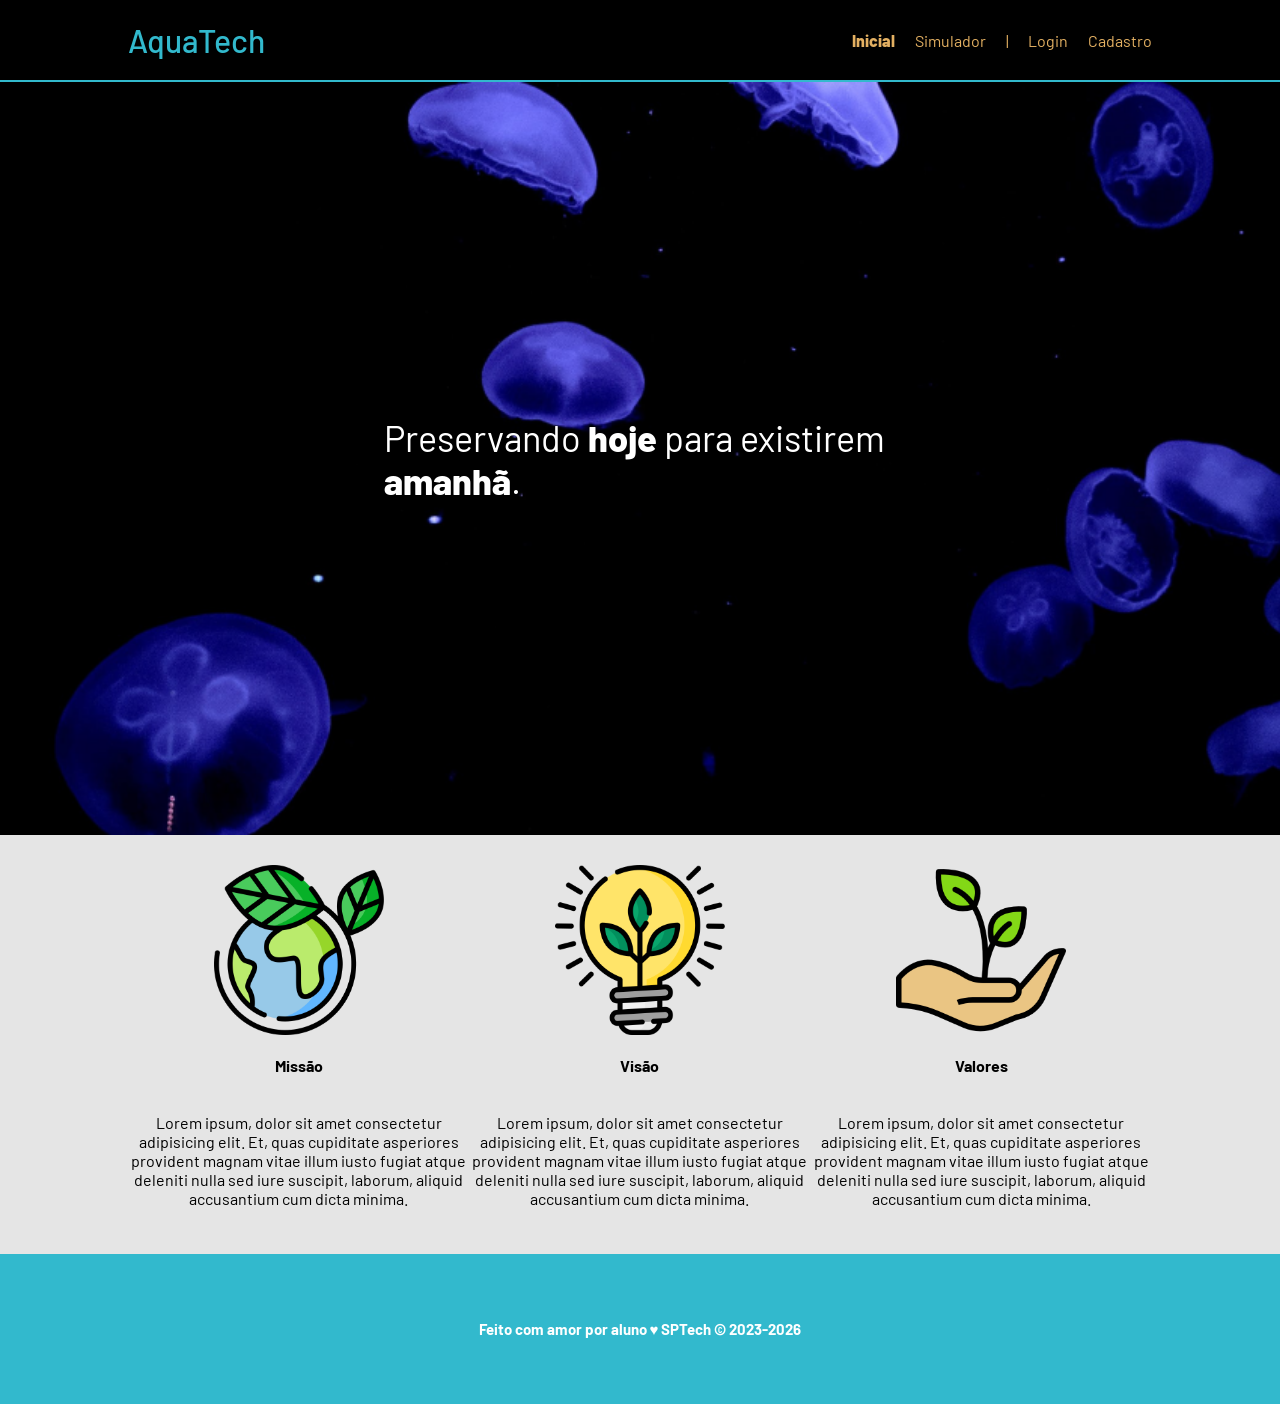
<file: APIs/web-data-viz/public/index.html>
<!DOCTYPE html>
<html lang="en">

<head>
    <meta charset="UTF-8">
    <meta http-equiv="X-UA-Compatible" content="IE=edge">
    <meta name="viewport" content="width=device-width, initial-scale=1.0">

    <title>AquaTech | Página Inicial</title>

    <script src="./js/sessao.js"></script>

    <link rel="stylesheet" href="./css/estilo.css">
    <link rel="icon" href="./assets/icon/favicon2.ico">
    <link rel="preconnect" href="https://fonts.gstatic.com">
</head>

<body>
    <div class="header">
      <div class="container">
        <h1 class="titulo">AquaTech</h1>
        <ul class="navbar">
          <li class="agora">
            <a href="#">Inicial</a>
          </li>
          <li>
            <a href="simulador.html">Simulador</a>
          </li>
          <li>|</li>
          <li>
            <a href="login.html">Login</a>
          </li>
          <li>
            <a href="cadastro.html">Cadastro</a>
          </li>
        </ul>
      </div>
    </div>
  
    <div class="banner">
      <div class="container">
        <p>Preservando <span>hoje</span> para existirem <span>amanhã</span>.</p>
      </div>
    </div>
  
    <div class="social">
      <div class="container">
        <div class="boxes">
          <div class="box">
            <img src="assets/imgs/planet-earth_color.png">
            <h4>Missão</h4>
            <p>Lorem ipsum, dolor sit amet consectetur adipisicing elit. Et, quas cupiditate asperiores provident magnam
              vitae illum iusto fugiat atque deleniti nulla sed iure suscipit, laborum, aliquid accusantium cum dicta
              minima.</p>
          </div>
          <div class="box">
            <img src="assets/imgs/lightbulb_color.png">
            <h4>Visão</h4>
            <p>Lorem ipsum, dolor sit amet consectetur adipisicing elit. Et, quas cupiditate asperiores provident magnam
              vitae illum iusto fugiat atque deleniti nulla sed iure suscipit, laborum, aliquid accusantium cum dicta
              minima.</p>
          </div>
          <div class="box">
            <img src="assets/imgs/growth_color.png">
            <h4>Valores</h4>
            <p>Lorem ipsum, dolor sit amet consectetur adipisicing elit. Et, quas cupiditate asperiores provident magnam
              vitae illum iusto fugiat atque deleniti nulla sed iure suscipit, laborum, aliquid accusantium cum dicta
              minima.</p>
          </div>
        </div>
      </div>
    </div>
  
    <div class="footer">
      <div class="container">
        <h4>Feito com amor por aluno &hearts; SPTech &copy; 2023-2026</h4>
      </div>
    </div>
  </body>

</html>
</file>
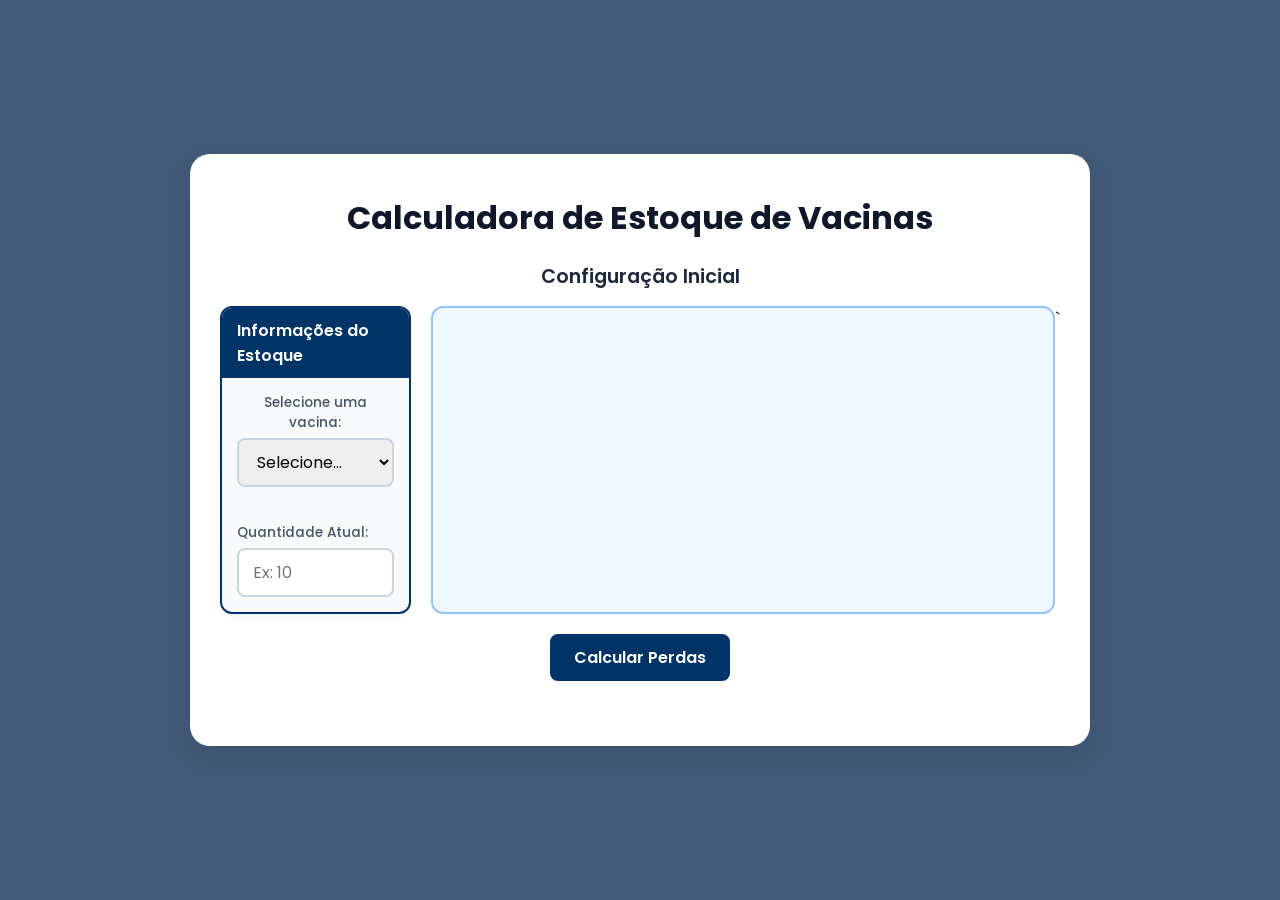
<file: docs/sprint2/coletivo/index.html>
<!DOCTYPE html>
<html lang="pt-BR">

<head>
    <meta charset="UTF-8">
    <meta name="viewport" content="width=device-width, initial-scale=1.0">
    <title>Calculadora de Estoque</title>
    <link rel="stylesheet" href="style.css">
</head>

<body>

    <div class="container">
        <h1>Calculadora de Estoque de Vacinas</h1>
        <h2>Configuração Inicial</h2>

        <div class="caixa_pai">

            <div class="vaccine-card">
                <div class="card-header">Informações do Estoque</div>
                <div class="card-body">
                    <div class="field-group">
                        <label>Selecione uma vacina:</label>
                        <select id="slc_vacina" onchange="verificar_outro()">
                            <option value="selecione" selected>Selecione...</option>
                            <option value="influenza">Influenza</option>
                            <option value="pentavalente">Pentavalente</option>
                            <option value="poliomielite">Poliomielite</option>
                            <option value="pneumococica">Pneumocócica 10-Valente</option>
                            <option value="triplice">Tríplice Viral</option>
                            <option value="bcg">BCG</option>
                            <option value="outro">Outro</option>
                        </select>
                    </div>

                    <div id="div_outro_1" class="field-group">
                    </div>

                    <div id="div_outro_2" class="field-group">
                    </div>

                    <div class="field-group">
                        <label>Quantidade Atual:</label>
                        <input type="number" id="ipt_qnt" placeholder="Ex: 10">
                    </div>
                </div>
            </div>

            <div class="result-box">
                <div id="div_resultado" class="result-totals">
                </div>
            </div>`

        </div>

        <button onclick="valor_vacinas()" class="btn-primary btn-calc">Calcular Perdas</button>
    </div>

    <script>
        function verificar_outro() {
            if (slc_vacina.value === 'outro') {
                div_outro_1.innerHTML = `<label>Informe o nome:</label>
                <input type="text" id="ipt_nome_outro" placeholder='Ex: Hepatite B'>`

                div_outro_2.innerHTML = `<label>Informe o valor unitário (R$):</label>
                <input type="number" id="ipt_valor_outro" placeholder='Ex: 2.50'>`
            } else {
                div_outro_1.innerHTML = ''
                div_outro_2.innerHTML = ''
            }
        }

        function valor_vacinas() {

            // definindo o valor de cada tipo de vacina:
            let valor_medio = 0
            let nome = slc_vacina.value

            if (nome == "influenza") {

                valor_medio = 45

            } else if (nome == "pentavalente") {

                valor_medio = 170

            } else if (nome == "poliomielite") {

                valor_medio = 225

            } else if (nome == "pneumococica") {

                valor_medio = 475

            } else if (nome == "triplice") {

                valor_medio = 130

            } else if (nome == "bcg") {

                valor_medio = 65

            } else if (nome == "outro") {

                valor_medio = Number(ipt_valor_outro.value)

            }

            // Realizando os calculos de acordo com as informações passadas:

            let quantidade = Number(ipt_qnt.value)
            let percentual_perda = 41.4

            if (nome == 'outro') {
                nome = ipt_nome_outro.value
            }

            if (nome == 'selecione') {
                div_resultado.innerHTML = '<b style="color: red">Selecione uma opção valida.</b>'
            } else if (quantidade <= 0) {
                div_resultado.innerHTML = '<b style="color: red">Insira um valor maior que 0 na quantidade.</b>'
            } else if (nome == '') {
                div_resultado.innerHTML = '<b style="color: red">Insira o nome da vacina desejada.</b>'
            } else if (valor_medio <= 0) {
                div_resultado.innerHTML = '<b style="color: red">Insira um valor de vacina maior do que 0.</b>'
            } else if (String(quantidade).includes('.')) {
                div_resultado.innerHTML = '<b style="color: red">Insira uma quantidade inteira.</b>'
            } else {
                let qnt_vacinas_perdidas = quantidade * (percentual_perda / 100)
                let qnt_reais_perdidos = qnt_vacinas_perdidas * valor_medio

                let reais_antes_perda = quantidade * valor_medio

                div_resultado.innerHTML = `
                        Para o estoque de ${quantidade} doses da Vacina ${nome}. <br>
                        Foi usado o valor de ${reais_antes_perda.toFixed(2)} reais na compra das vacinas. <br>
                        <br>
                        Caso ocorra uma quebra de cadeia fria neste momento: <br>
                        O total de vacinas que poderá ser perdido é de até <b>${qnt_vacinas_perdidas.toFixed(0)} doses </b> (41%). <br>
                        Que representará ${qnt_reais_perdidos.toFixed(2)} reais da compra. <br>
                        <br>
                        Sobrando apenas <b>${(quantidade - qnt_vacinas_perdidas).toFixed(0)} vacinas</b> no estoque.`;
            }
        }
    </script>

</body>

</html>
</file>
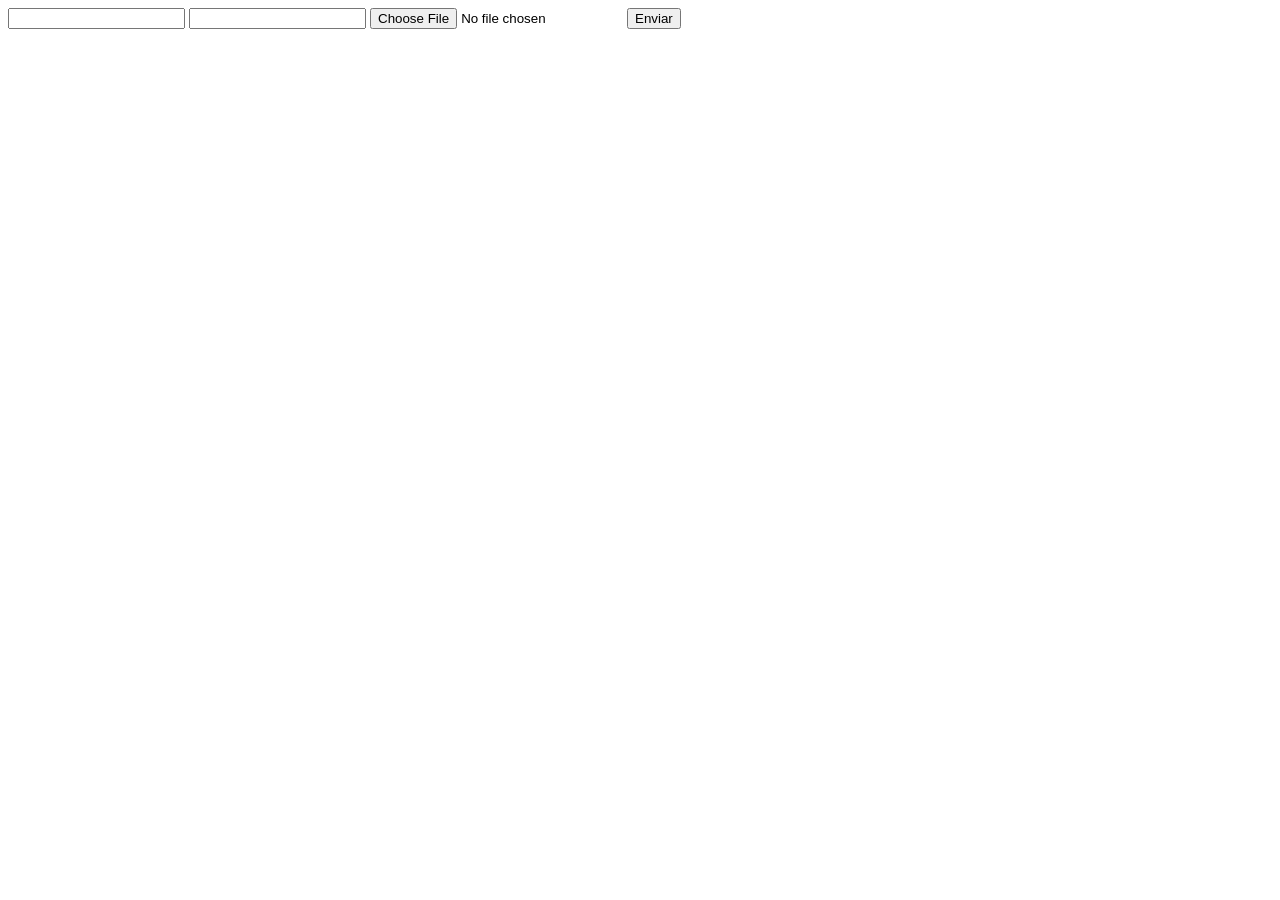
<file: APIs/web-data-viz/DOCUMENTOS_DE_APOIO/exemplo_de_upload_de_arquivo/public/index.html>
<!DOCTYPE html>
<html lang="en">

<head>
  <meta charset="UTF-8">
  <meta http-equiv="X-UA-Compatible" content="IE=edge">
  <meta name="viewport" content="width=device-width, initial-scale=1.0">
  <title>Upload</title>
</head>

<body>

  <div>
    <input name="nome" id="nome" type="text" />
    <input name="email" id="email" type="url" />
    <input name="foto" id="foto" type="file" />
    <button onclick="enviar()">Enviar</button>
  </div>

  <div id="container"></div>
</body>

</html>

<script>
  function enviar() {
    const formData = new FormData();
    formData.append('foto', foto.files[0])
    formData.append('nome', nome.value)
    formData.append('email', email.value)

    fetch("/usuarios/cadastro", {
      method: "POST",
      body: formData
    })
      .then(res => {
        window.location = "./perfil.html"
      })
      .catch(err => {
        console.log(err);
      })
  }
</script>
</file>
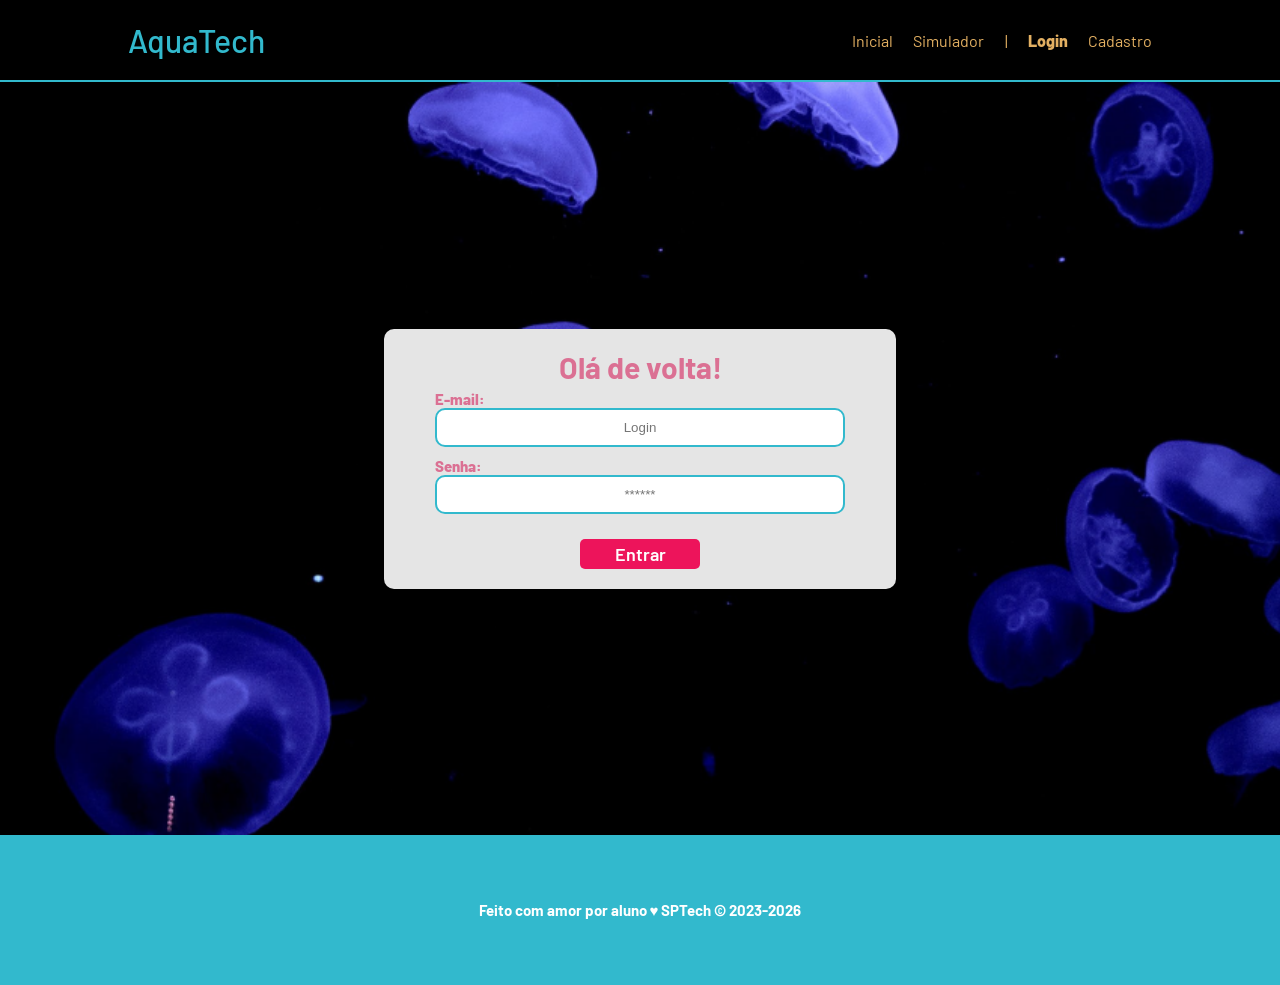
<file: APIs/web-data-viz/public/login.html>
<!DOCTYPE html>
<html lang="pt-br">

<head>
    <meta charset="UTF-8">
    <meta http-equiv="X-UA-Compatible" content="IE=edge">
    <meta name="viewport" content="width=device-width, initial-scale=1.0">

    <title>AquaTech | Login</title>

    <script src="./js/sessao.js"></script>

    <link rel="stylesheet" href="./css/estilo.css">
    <link rel="icon" href="./assets/icon/favicon2.ico">
    <link rel="preconnect" href="https://fonts.gstatic.com">
</head>

<body>

    <!--Header-->

    <div class="header">
        <div class="container">
            <h1 class="titulo">AquaTech</h1>
            <ul class="navbar">
                <li>
                    <a href="index.html">Inicial</a>
                </li>
                <li>
                    <a href="simulador.html">Simulador</a>
                </li>
                <li>|</li>
                <li class="agora">
                    <a href="#">Login</a>
                </li>
                <li>
                    <a href="cadastro.html">Cadastro</a>
                </li>
            </ul>
        </div>
    </div>


    <div class="login">
        <div class="alerta_erro">
            <div class="card_erro" id="cardErro">
                <span id="mensagem_erro"></span>
            </div>
        </div>
        <div class="container">
            <div class="card card-login">
                <h2>Olá de volta!</h2>
                <div class="formulario">
                    <div class="campo">
                        <span>E-mail:</span>
                        <input id="email_input" type="text" placeholder="Login">
                    </div>
                    <div class="campo">
                        <span>Senha:</span>
                        <input id="senha_input" type="password" placeholder="******">
                    </div>
                    <button class="botao" onclick="entrar()">Entrar</button>
                </div>

                <div id="div_aguardar" class="loading-div">
                    <img src="./assets/circle-loading.gif" id="loading-gif">
                </div>

                <div id="div_erros_login"></div>
            </div>
        </div>
    </div>

    <!--footer inicio-->
    <div class="footer">
        <div class="container">
            <h4>Feito com amor por aluno &hearts; SPTech &copy; 2023-2026</h4>
        </div>
    </div>
    <!--footer fim-->

</body>

</html>

<script>


    function entrar() {
        aguardar();

        var emailVar = email_input.value;
        var senhaVar = senha_input.value;

        if (emailVar == "" || senhaVar == "") {
            cardErro.style.display = "block"
            mensagem_erro.innerHTML = "(Mensagem de erro para todos os campos em branco)";
            finalizarAguardar();
            return false;
        }
        else {
            setInterval(sumirMensagem, 5000)
        }

        console.log("FORM LOGIN: ", emailVar);
        console.log("FORM SENHA: ", senhaVar);

        fetch("/usuarios/autenticar", {
            method: "POST",
            headers: {
                "Content-Type": "application/json"
            },
            body: JSON.stringify({
                emailServer: emailVar,
                senhaServer: senhaVar
            })
        }).then(function (resposta) {
            console.log("ESTOU NO THEN DO entrar()!")

            if (resposta.ok) {
                console.log(resposta);

                resposta.json().then(json => {
                    console.log(json);
                    console.log(JSON.stringify(json));
                    sessionStorage.EMAIL_USUARIO = json.email;
                    sessionStorage.NOME_USUARIO = json.nome;
                    sessionStorage.CPF_USUARIO = json.cpf;
                    sessionStorage.ID_USUARIO = json.id;
                    sessionStorage.AQUARIOS = JSON.stringify(json.aquarios)

                    setTimeout(function () {
                        window.location = "./dashboard/cards.html";
                    }, 1000); // apenas para exibir o loading

                });

            } else {

                console.log("Houve um erro ao tentar realizar o login!");

                resposta.text().then(texto => {
                    console.error(texto);
                    finalizarAguardar(texto);
                });
            }

        }).catch(function (erro) {
            console.log(erro);
        })

        return false;
    }

    function sumirMensagem() {
        cardErro.style.display = "none"
    }

</script>
</file>
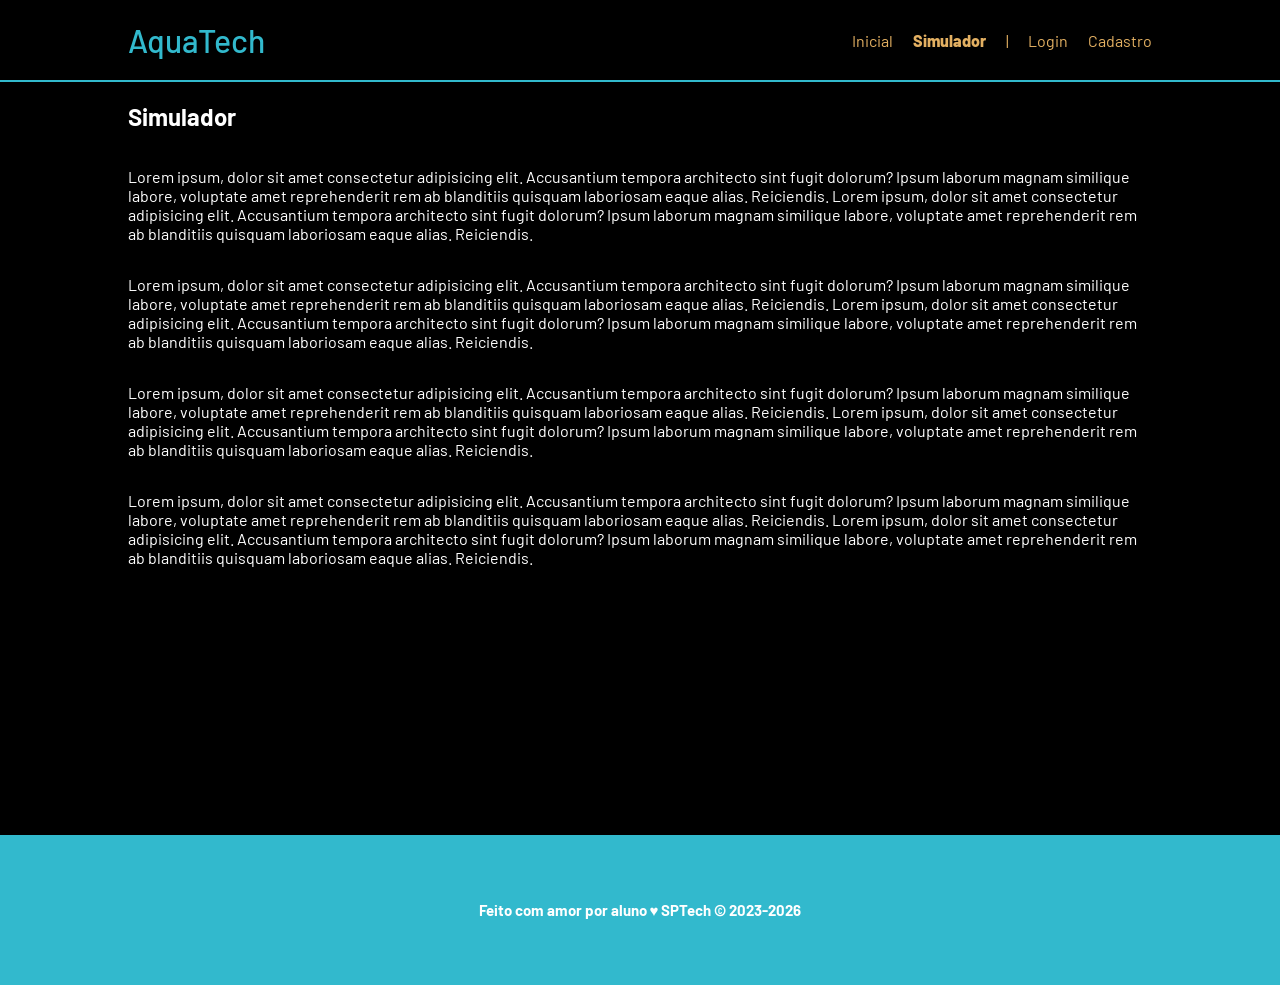
<file: APIs/web-data-viz/public/simulador.html>
<!DOCTYPE html>
<html lang="pt-br">

<head>
    <meta charset="UTF-8">
    <meta http-equiv="X-UA-Compatible" content="IE=edge">
    <meta name="viewport" content="width=device-width, initial-scale=1.0">

    <title>AquaTech | Simulador</title>

    <script src="./js/sessao.js"></script>

    <link rel="stylesheet" href="./css/estilo.css">
    <link rel="icon" href="./assets/icon/favicon2.ico">
    <link rel="preconnect" href="https://fonts.gstatic.com">
</head>

<body>

    <!--header inicio-->
    <div class="header">
        <div class="container">
            <h1 class="titulo">AquaTech</h1>
            <ul class="navbar">
                <li>
                    <a href="./index.html">Inicial</a>
                </li>
                <li class="agora">Simulador</li>
                <li>|</li>
                <li>
                    <a href="./login.html">Login</a>
                </li>
                <li>
                    <a href="./login.html">Cadastro</a>
                </li>
            </ul>
        </div>
    </div>


    <!-- simulador inicio -->
    <div class="simulador">
        <div class="container">
            <h2>Simulador</h2>
            <p>Lorem ipsum, dolor sit amet consectetur adipisicing elit. Accusantium tempora architecto sint fugit
                dolorum? Ipsum laborum magnam similique labore, voluptate amet reprehenderit rem ab blanditiis quisquam
                laboriosam eaque alias. Reiciendis. Lorem ipsum, dolor sit amet consectetur adipisicing elit.
                Accusantium tempora architecto sint fugit dolorum? Ipsum laborum magnam similique labore, voluptate amet
                reprehenderit rem ab blanditiis quisquam laboriosam eaque alias. Reiciendis.</p>
            <p>Lorem ipsum, dolor sit amet consectetur adipisicing elit. Accusantium tempora architecto sint fugit
                dolorum? Ipsum laborum magnam similique labore, voluptate amet reprehenderit rem ab blanditiis quisquam
                laboriosam eaque alias. Reiciendis. Lorem ipsum, dolor sit amet consectetur adipisicing elit.
                Accusantium tempora architecto sint fugit dolorum? Ipsum laborum magnam similique labore, voluptate amet
                reprehenderit rem ab blanditiis quisquam laboriosam eaque alias. Reiciendis.</p>
            <p>Lorem ipsum, dolor sit amet consectetur adipisicing elit. Accusantium tempora architecto sint fugit
                dolorum? Ipsum laborum magnam similique labore, voluptate amet reprehenderit rem ab blanditiis quisquam
                laboriosam eaque alias. Reiciendis. Lorem ipsum, dolor sit amet consectetur adipisicing elit.
                Accusantium tempora architecto sint fugit dolorum? Ipsum laborum magnam similique labore, voluptate amet
                reprehenderit rem ab blanditiis quisquam laboriosam eaque alias. Reiciendis.</p>
            <p>Lorem ipsum, dolor sit amet consectetur adipisicing elit. Accusantium tempora architecto sint fugit
                dolorum? Ipsum laborum magnam similique labore, voluptate amet reprehenderit rem ab blanditiis quisquam
                laboriosam eaque alias. Reiciendis. Lorem ipsum, dolor sit amet consectetur adipisicing elit.
                Accusantium tempora architecto sint fugit dolorum? Ipsum laborum magnam similique labore, voluptate amet
                reprehenderit rem ab blanditiis quisquam laboriosam eaque alias. Reiciendis.</p>

        </div>
    </div>
    <!-- simulador fim -->

    <!--footer inicio-->
    <div class="footer">
        <div class="container">
            <h4>Feito com amor por aluno &hearts; SPTech &copy; 2023-2026</h4>
        </div>
    </div>
    <!--footer fim-->


</body>

</html>
</file>
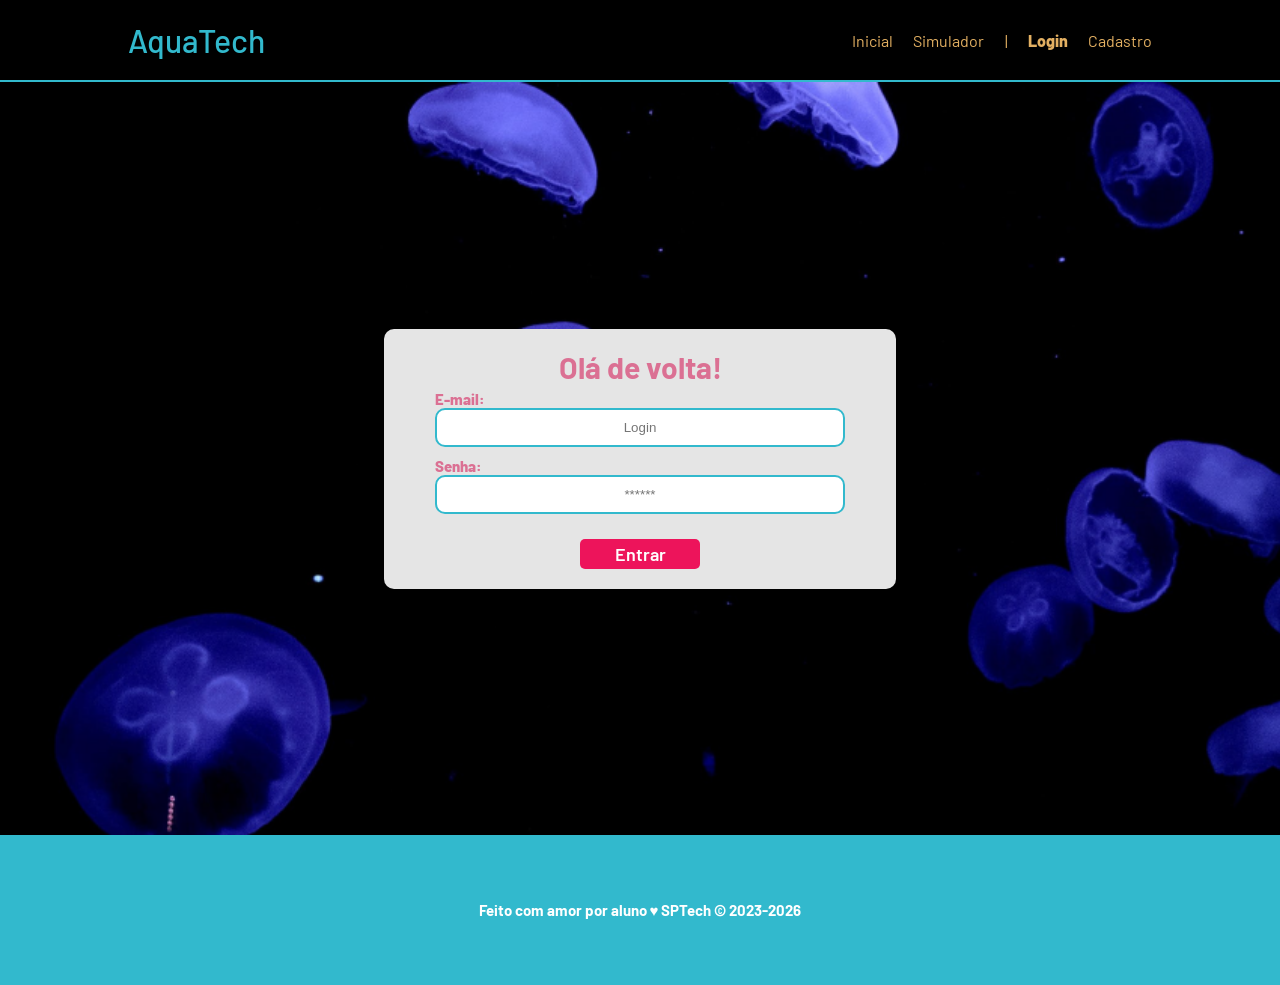
<file: APIs/web-data-viz/public/dashboard/cards.html>
<!DOCTYPE html>
<html lang="pt-br">

<head>
    <link rel="shortcut icon" href="../assets/icon/favicon2.ico" type="image/x-icon">
    <meta charset="UTF-8">
    <meta http-equiv="X-UA-Compatible" content="IE=edge">
    <meta name="viewport" content="width=device-width, initial-scale=1.0">
    <title>AquaTech | Tempo Real</title>


    <link rel="stylesheet" href="./../css/dashboards.css">
    <link rel="stylesheet" href="./../css/estilo.css" />

    <script src="../js/sessao.js"></script>
    <script src="../js/alerta.js"></script>
    <link rel="preconnect" href="https://fonts.gstatic.com">
    <link
        href="https://fonts.googleapis.com/css2?family=Exo+2:ital,wght@0,100;0,200;0,300;0,400;0,500;0,600;0,700;0,800;0,900;1,100;1,200;1,300;1,400;1,500;1,600;1,700;1,800;1,900&display=swap"
        rel="stylesheet">
</head>

<body onload="validarSessao(), exibirAquarios(),  atualizacaoPeriodica()">

    <div class="janela">

        <div class="header-left dash-header">

            <h1>AquaTech</h1>

            <div class="hello">
                <h3>Olá, <span id="b_usuario">usuário</span>!</h3>
                <h3><span id="b_cpf">cpf</span>!</h3>
            </div>

            <div class="btn-nav">
                <h3>Aquários e Terrários</h3>
            </div>

            <div class="btn-nav-white">
                <a href="./dashboard.html">
                    <h3>Gráficos</h3>
                </a>
            </div>

            <div class="btn-nav-white">
                <a href="./mural.html">
                    <h3>Mural de Avisos</h3>
                </a>
            </div>

            <div class="btn-logout" onclick="limparSessao()">
                <h3>Sair</h3>
            </div>

        </div>

        <div class="dash">
            <div id="alerta">
            </div>
            <div class="area-parametros-alerta">
                <p class="titulo-legenda">
                    Legenda - Parâmetros para Alertas
                </p>
                <div class="parametros-alerta">
                    <div class="item-regua perigo-frio">
                        <p>Perigo</p>
                        <p>&lt;=5°C</p>
                    </div>
                    <div class="item-regua alerta-frio">
                        <p>Alerta</p>
                        <p>&lt;=10°C</p>
                    </div>
                    <div class="item-regua ideal">
                        <p>Ideal</p>
                        <p>20°C</p>
                    </div>
                    <div class="item-regua alerta-quente">
                        <p>Alerta</p>
                        <p>&gt;=22°C</p>
                    </div>
                    <div class="item-regua perigo-quente">
                        <p>Perigo</p>
                        <p>&gt;=23°C</p>
                    </div>
                </div>
            </div>

            <div class="cards" id="cardAquarios">

            </div>

        </div>

    </div>

</body>

<script>

    function exibirAquarios() {
        JSON.parse(sessionStorage.AQUARIOS).forEach(item => {
            document.getElementById("cardAquarios").innerHTML += `
                    <div class="card-aquario">
                        <div class="title-aquario">
                            <h1>${item.descricao}</h1>
                        </div>
                        <div class="desc-aquario">
                        <div class="temperatura">
                            <p id="temp_aquario_${item.id}">-°C</p>
                        </div>
                        <div class="cor-alerta" id="card_${item.id}"></div>
                    </div>
                    </div>
                    `
        });
    }

</script>

</html>
</file>
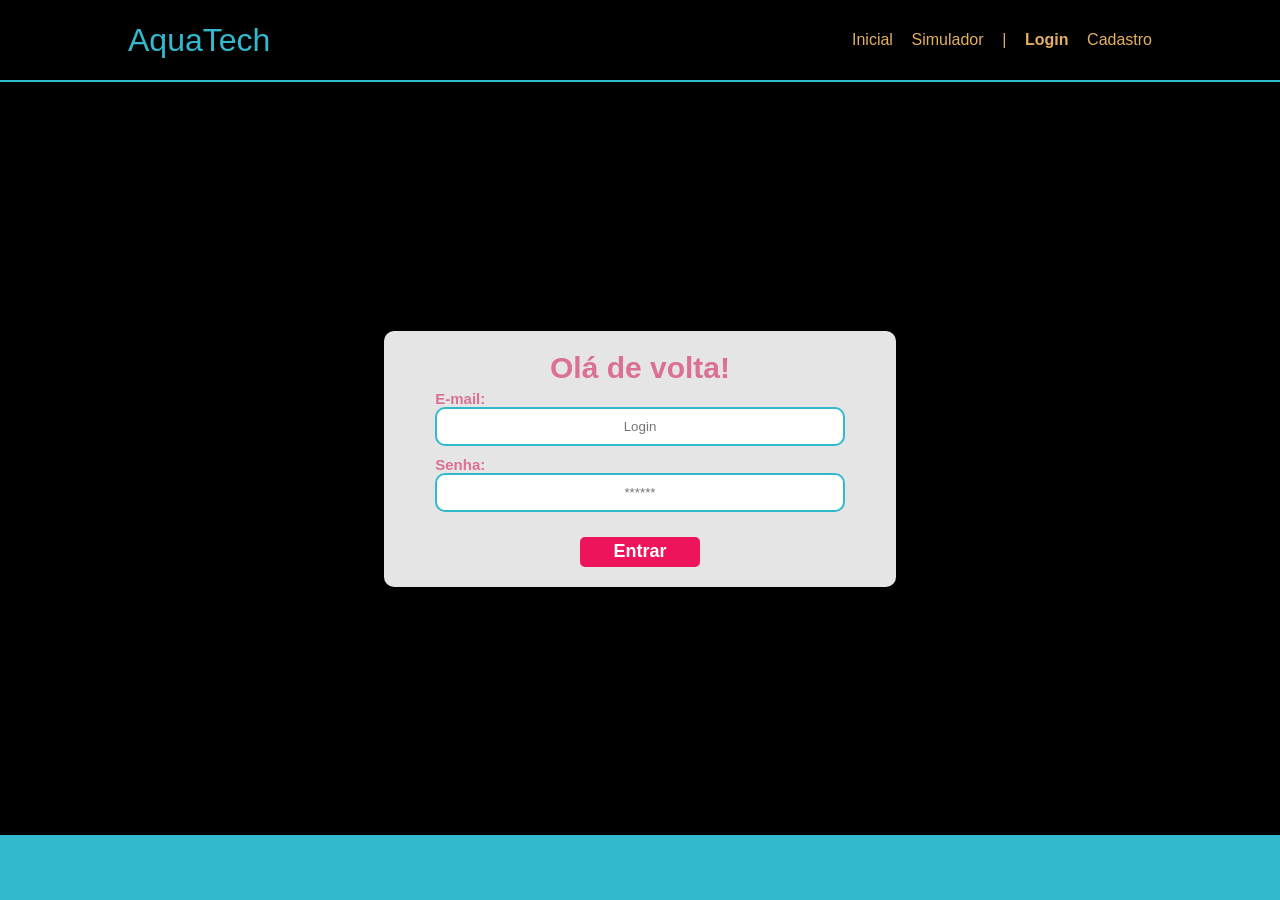
<file: APIs/web-data-viz/public/dashboard/edicao-aviso.html>
<!DOCTYPE html>
<html lang="pt-br">

<head>
    <link rel="shortcut icon" href="../assets/icon/favicon2.ico" type="image/x-icon">
    <meta charset="UTF-8">
    <meta http-equiv="X-UA-Compatible" content="IE=edge">
    <meta name="viewport" content="width=device-width, initial-scale=1.0">
    <title>AquaTech | Página Inicial</title>

    
    <link rel="stylesheet" href="./../css/dashboards.css">
    <link rel="stylesheet" href="./../css/estilo.css" />
    <script src="../js/sessao.js"></script>

    <link rel="preconnect" href="https://fonts.gstatic.com">
    <link
        href="https://fonts.googleapis.com/css2?family=Exo+2:ital,wght@0,100;0,200;0,300;0,400;0,500;0,600;0,700;0,800;0,900;1,100;1,200;1,300;1,400;1,500;1,600;1,700;1,800;1,900&display=swap"
        rel="stylesheet">
</head>

<body onload="validarSessao(), listarInfosDeUm()" style="background-color: #161618;">
    <!-- <body onload="validarSessao()"> -->

    <div class="janela">


        <div class="header-left">

            <h1>AquaTech</h1>

            <div class="hello">
                <h3>Olá, <span id="b_usuario">usuário</span>!</h3>
            </div>

            <div class="btn-nav-white">
                <a href="cards.html">
                    <h3>Aquários e Terrários</h3>
                </a>
            </div>

            <div class="btn-nav-white">
                <a href="./dashboard.html">
                    <h3>Gráficos</h3>
                </a>
            </div>

            <div class="btn-nav-white">
                <a href="./mural.html">
                    <h3>Mural de Avisos</h3>
                </a>
            </div>

            <div class="btn-logout" onclick="limparSessao()">
                <h3>Sair</h3>
            </div>

        </div>

        <div class="dash-right">

            <div class="avisos">
                <div class="container">
                    <h1>Editar um aviso</h1>
                    <div class="div-form">
                        <label>
                            ID:
                            <br>
                            <input id="input_id" maxlength="100" type="text" style="color: rgb(196, 196, 196)" disabled>
                        </label>
                        <label>
                            Autor:
                            <br>
                            <input id="input_nome" maxlength="100" type="text" style="color: rgb(196, 196, 196)"
                                disabled>
                        </label>
                        <label>
                            Título:
                            <br>
                            <input id="input_titulo" maxlength="100" type="text" style="color: rgb(196, 196, 196)"
                                disabled>
                        </label>
                        <br>
                        <label>
                            Descrição (máximo de 250 caracteres):
                            <br>
                            <textarea id="textarea_descricao" maxlength="250" rows="5"></textarea>
                        </label>
                        <br>
                        <button onclick="editar()">Editar</button>
                    </div>

                </div>
            </div>
        </div>
    </div>
</body>

</html>

<script>
    function listarInfosDeUm() {
        console.log("Criar função de trazer informações de post escolhido");
    }

    function editar() {
        fetch(`/avisos/editar/${sessionStorage.getItem("ID_POSTAGEM_EDITANDO")}`, {
            method: "PUT",
            headers: {
                "Content-Type": "application/json"
            },
            body: JSON.stringify({
                descricao: textarea_descricao.value
            })
        }).then(function (resposta) {

            if (resposta.ok) {
                window.alert("Post atualizado com sucesso pelo usuario de email: " + sessionStorage.getItem("EMAIL_USUARIO") + "!");
                window.location = "/dashboard/mural.html"
            } else if (resposta.status == 404) {
                window.alert("Deu 404!");
            } else {
                throw ("Houve um erro ao tentar realizar a postagem! Código da resposta: " + resposta.status);
            }
        }).catch(function (resposta) {
            console.log(`#ERRO: ${resposta}`);
        });
    }

</script>
</file>
<file: APIs/web-data-viz/public/css/estilo.css>
@import url('https://fonts.googleapis.com/css2?family=Barlow:ital,wght@0,100;0,200;0,300;0,400;0,500;0,600;0,700;0,800;0,900;1,100;1,200;1,300;1,400;1,500;1,600;1,700;1,800;1,900&display=swap');

body {
  margin: 0;
  padding: 0;
  font-family: 'Barlow', 'Segoe UI', 'Segoe UI', Tahoma, Geneva, Verdana, sans-serif;
  background-color: black;
}

:root {
  --tamanho-header: 80px;
  --tamanho-banner: calc(100vh - var(--tamanho-header) - var(--tamanho-footer) - 2px);
  --tamanho-simulador: calc(100vh - var(--tamanho-header) - var(--tamanho-footer) - 2px);
  --tamanho-login: calc(100vh - var(--tamanho-header) - var(--tamanho-footer) - 2px);
  --tamanho-footer: 65px;
}

.container {
  display: flex;
  width: 80%;
  margin: auto;
}

.header {
  height: var(--tamanho-header);
  border-bottom: 2px solid #32b9cd;
}

.header .container {
  justify-content: space-between;
  align-items: center;
  height: 100%;
}

.header a {
  text-decoration: none;
  color: #e3b062;
}

.agora {
  font-weight: 800;
}

.navbar {
  width: 300px;
  display: flex;
  align-items: center;
  justify-content: space-between;
  list-style: none;
  color: #e3b062;
}

.titulo {
  color: #32b9cd;
  width: fit-content;
  font-weight: 500;
}

.header h1 {
  margin: 0;
}

/* BANNER */

.banner {
  height: var(--tamanho-banner);
  color: white;
  background-image: url('../assets/imgs/bg-jelly-fish-para-home.png');
  background-size: cover;
}

.banner .container {
  justify-content: center;
  align-items: center;
  height: 100%;
}

.banner .container p {
  width: 50%;
  margin: 0;
  padding: 0;
  font-size: 36px;
}

.banner .container span {
  font-weight: 800;
}

/* MISSÃO VISÃO VALORES */

.social {
  background-color: #e5e5e5;
  display: flex;
}

.social .container {
  justify-content: center;
}

.box img {
  width: 170px;
}

.social .container .boxes {
  display: flex;
  justify-content: space-between;
  width: 100%;
  padding: 30px 0;
}

.social p {
  text-align: center;
}

.box {
  display: flex;
  flex-direction: column;
  align-items: center;
}

/* FOOTER */

.footer {
  background-color: #32b9cd;
  height: 150px;
  color: #fff;
  display: flex;
  font-size: 15px;
}

.footer .container {
  justify-content: center;
  text-align: center;
}

.footer .container .version {
  font-size: 12px;
}

/* LOGIN */

.login {
  height: var(--tamanho-login);
  background-image: url('../assets/imgs/bg-jelly-fish-para-home.png');
  background-size: cover;
}

.login .container {
  justify-content: center;
  align-items: center;
  height: 100%;
}

.card {
  width: 50%;
  background-color: #e5e5e5;
  border-radius: 10px;
  display: flex;
  align-items: center;
  justify-content: space-evenly;
  color: palevioletred;
  flex-direction: column;
  height: fit-content;
  padding: 20px 0;
}

.card h2 {
  margin: 0;
  font-size: 30px;
}

.formulario {
  display: flex;
  height: 90%;
  width: 80%;
  justify-content: space-around;
  flex-direction: column;
}

.formulario span {
  font-size: 15px;
  font-weight: 800;
}

.formulario input {
  border: 2px solid #32b9cd;
  text-align: center;
  border-radius: 10px;
  margin: 0;
}

.formulario select {
  border: 2px solid #32b9cd;
  background-color: white;
  color: gray;
  height: 36px;
  text-align: center;
  border-radius: 10px;
  margin: 0;
}

.campo {
  display: flex;
  flex-direction: column;
  justify-content: start;
  padding: 5px 0;
}

.botao {
  cursor: pointer;
  font-family: "Barlow", sans-serif;
  border: 0;
  border-radius: 5px;
  font-weight: 600;
  font-size: 18px;
  color: #fff;
  background-color: #ED145B;
  width: 120px;
  height: 30px;
  align-self: center;
  margin-top: 20px;
}

.loading-div {
  width: 50px;
  display: none;
}

.loading-div img {
  height: 50px;
  width: 50px;
}

#div_erros_login {
  display: none
}

/* FORMULARIO */

.alerta_erro{
  display: flex;
  justify-content: flex-end;
}

.card_erro {
  display: none;
  background-color: #fff;
  color: black;
  width: 230px;
  position: fixed;
  border-radius: 4px;
  border: #ED145B 3px solid;
  padding: 10px;
  margin-right: 10%;
}

.card_erro #mensagem_erro{
  font-weight: 500;
  font-size: 20px;
}

.formulario .tipo_campo {
  font-size: 20px;
  font-weight: 600 !important;
}

.formulario {
  display: flex;
  flex-direction: column;
}

input {
  margin-bottom: 10px;
  border: 2px solid #32b9cd;
  padding: 10px;
  text-align: center;
  border-radius: 10px;
}

.btn {
  font-family: "Barlow", sans-serif;
  border: 0;
  border-radius: 5px;
  font-weight: 600;
  font-size: 18px;
  padding: 10px 15px;
  color: white;
  background-color: #ED145B;
  width: 120px;
  align-self: center;
  margin-top: 5px;
}

.loading-div {
  width: 50px;
  margin: auto;
  display: none;
}

.loading-div img {
  height: 50px;
  width: 50px;
}

/* SIMULADOR */

.simulador {
  color: white;
}

.simulador .container {
  flex-direction: column;
  overflow: scroll; 
  height: var(--tamanho-simulador);
}

/* ALERTA */

#alerta {
  position: absolute;
  right: 0;
  bottom: 0;
}

.mensagem-alarme {
  background-color: white;
  border-radius: 5px;
  width: 300px;
  height: 80px;
  margin: 10px;
  padding: 10px 0;
  display: flex;
  justify-content: space-evenly;
  align-items: center;
}

.mensagem-alarme h3 {
  font-size: 14px;
  margin: 0;
}

.mensagem-alarme .informacao {
  width: 66%;
}

.alarme-sino {
  width: 48px;
  height: 48px;
  animation-name: bell;
  animation-duration: 4s;
  background-image: url('https://cdn-icons-png.flaticon.com/512/1157/1157000.png');
  background-size: cover;
  animation-iteration-count: infinite;
}

@keyframes bell {
  0%   {transform: rotate(25deg)}
  25%  {transform: rotate(-25deg)}
  50%  {transform: rotate(25deg)}
  75%  {transform: rotate(-25deg)}
  100% {transform: rotate(25deg)}
}
</file>
<file: docs/sprint2/coletivo/style.css>
@import url('https://fonts.googleapis.com/css2?family=Poppins:wght@400;500;600;700&display=swap');

* {
    margin: 0;
    padding: 0;
    box-sizing: border-box;
    font-family: 'Poppins', sans-serif;
}

body {
    background-color: #415A77;
    display: flex;
    justify-content: center;
    align-items: center;
    min-height: 100vh;
    padding: 20px;
}

.container {
    background-color: #ffffff;
    width: 100%;
    max-width: 900px;
    padding: 40px 30px;
    border-radius: 20px;
    box-shadow: 0 10px 25px rgba(0, 0, 0, 0.08);
    text-align: center;
}

h1 {
    color: #0f172a;
    font-size: 2rem;
    font-weight: 700;
    margin-bottom: 20px;
}

h2 {
    color: #1e293b;
    font-size: 1.2rem;
    font-weight: 600;
    margin-bottom: 15px;
}

.top-field {
    display: flex;
    flex-direction: column;
    align-items: flex-start;
    gap: 5px;
}

.top-field label {
    font-size: 0.85rem;
    color: #1e293b;
    font-weight: 600;
}

/* Selects */
select{
    padding: 10px 14px;
    border: 2px solid #cbd5e1;
    border-radius: 8px;
    font-size: 1rem;
    outline: none;
    transition: border-color 0.2s;
    width: 100%;
}

select:focus{
    border-color: #2563eb;
}

/* Inputs de Texto e Número */
input[type="number"],
input[type="text"] {
    padding: 10px 14px;
    border: 2px solid #cbd5e1;
    border-radius: 8px;
    font-size: 1rem;
    outline: none;
    transition: border-color 0.2s;
    width: 100%;
}

input[type="number"]:focus,
input[type="text"]:focus {
    border-color: #2563eb;
}

/* Botões Principais */
.btn-primary {
    background-color: #003366;
    color: #ffffff;
    border: none;
    padding: 11px 24px;
    font-size: 1rem;
    font-weight: 600;
    border-radius: 8px;
    cursor: pointer;
    transition: background-color 0.2s, transform 0.1s;
}

.btn-primary:hover {
    background-color: #1d4ed8;
}

.btn-primary:active {
    transform: scale(0.98);
}

.btn-calc {
    margin-top: 20px;
    margin-bottom: 25px;
}

/* Cartões das Vacinas */
.cards-container {
    display: flex;
    flex-wrap: wrap;
    justify-content: center;
    gap: 20px;
    margin-bottom: 20px;
}

.vaccine-card {
    background-color: #f8fafc;
    border: 2px solid #003366;
    border-radius: 12px;
    width: 260px;
    overflow: hidden;
    box-shadow: 0 4px 6px rgba(0, 0, 0, 0.04);
}

.card-header {
    background-color: #003366;
    color: #ffffff;
    padding: 10px 15px;
    font-weight: 600;
    font-size: 1rem;
    text-align: left;
}

.card-body {
    padding: 15px;
    display: flex;
    flex-direction: column;
    gap: 12px;
}

.field-group {
    display: flex;
    flex-direction: column;
    align-items: flex-start;
    gap: 5px;
}

.field-group label {
    font-size: 0.85rem;
    color: #475569;
    font-weight: 500;
}

/* Painel de Resumo e Resultados */
.result-box {
    margin-left: 20px;
    background-color: #f0f9ff;
    border: 2px solid #93c5fd;
    border-radius: 12px;
    padding: 20px;
    text-align: left;
    color: #1e293b;

    width: 100%;
}

.result-totals {
    padding-top: 10px;
    text-align: center;
    color: #003366;
}

.caixa_pai{
    display: flex;
}
</file>
<file: APIs/web-data-viz/public/css/dashboards.css>
/* pagina mural */

@import url('https://fonts.googleapis.com/css2?family=Barlow:ital,wght@0,100;0,200;0,300;0,400;0,500;0,600;0,700;0,800;0,900;1,100;1,200;1,300;1,400;1,500;1,600;1,700;1,800;1,900&display=swap');

body {
  margin: 0;
  padding: 0;
  font-family: 'Barlow', 'Segoe UI', 'Segoe UI', Tahoma, Geneva, Verdana, sans-serif;
}

.label-captura {
  display: flex;
  justify-content: center;
}

.dash-right .avisos {
  width: 100%;
  color: rgb(216, 216, 216);
  font-family: 'Barlow', 'Segoe UI', 'Segoe UI', Tahoma, Geneva, Verdana, sans-serif;
}

.dash-right .avisos .container {
  display: flex;
  flex-direction: column;
  align-items: center;
}

.dash-right .avisos .container .div-form {
  width: 95%;
}

.dash-right .avisos .container .div-form #form_postagem {
  width: 95%;
}

.dash-right .avisos .div-form label {
  width: 95%;
}

.dash-right .avisos .div-form input {
  width: 95%;
  border-radius: 5px;
}

.dash-right .avisos .div-form textarea {
  width: 95%;
  border: 3px solid #e6005a;
  background-color: white;
  border-radius: 5px;
}

.dash-right .avisos .div-form button {
  cursor: pointer;
  font-family: 'Barlow', 'Segoe UI', 'Segoe UI', Tahoma, Geneva, Verdana, sans-serif;
  border: 0;
  border-radius: 5px;
  font-weight: 600;
  font-size: 18px;
  padding: 10px 15px;
  color: white;
  background-color: #e6005a;
  width: 120px;
}

.publicacao-btn-editar {
  cursor: pointer;
  font-family: 'Barlow', 'Segoe UI', 'Segoe UI', Tahoma, Geneva, Verdana, sans-serif;
  border: 0;
  border-radius: 5px;
  font-weight: 600;
  font-size: 14px;
  padding: 5px 8px;
  color: white;
  background-color: #e6005a;
  width: 80px;
}

.publicacao {
  display: flex;
  flex-wrap: wrap;
  align-content: stretch;
  flex-direction: column;
  justify-content: center;
  align-items: stretch;
  border-bottom: 3px solid #e6005a;
  padding: 20px;
}

.publicacao>*:not(:last-child) {
  padding: 0 0 10px 0;
}

.div-results {
  width: 100%;
}

.div-results .feed-container {
  background-color: #212124;
  border-radius: 5px;
  margin-bottom: 80px;
}

.div-buttons {
  display: flex;
  justify-content: flex-end;
}

.div-buttons>* {
  margin-left: 30px;
}

/* pagina graficos */

.dash-header {
  background-color: #212124;
}

.dash {
  width: 80%;
  position: relative;
  top: 0;
  left: 20%;
  background-color: #161618;
  height: 100vh;
  overflow: auto;
}

.area-parametros-alerta {
  /* border: 2px solid pink; */
  display: flex;
  flex-direction: column;
  width: 70%;
  margin: auto;
  margin-top: 10px;
  background-color: #212124;
}

.area-parametros-alerta .titulo-legenda {
  color: white;
  font-weight: 600;
  width: fit-content;
  margin: 10px 20px;
}

.parametros-alerta {
  display: flex;
  width: 100%;
}

.item-regua {
  width: 20%;
  text-align: center;
  height: 80px;
  display: flex;
  flex-direction: column;
  justify-content: center;
  align-self: center;
}

.item-regua p {
  margin: 0;
  font-weight: 500;
}

.item-regua p:nth-child(2) {
  font-weight: 800;
}

.perigo-frio {
  background-color: #5c6bc0;
}

.perigo-quente {
  background-color: #ff7043;
}

.alerta-frio {
  background-color: #42a5f5;
}

.alerta-quente {
  background-color: #ffee58;
}

.ideal {
  background-color: #9ccc65;
}

.cards {
  display: flex;
  flex-wrap: wrap;
  justify-content: center;
  height: 450px;
  width: 100%;
  align-items: center;
  color: white;
}

.card-aquario {
  margin: 2%;
  min-width: 40%;
  max-width: 50%;
  width: fit-content;
  flex-wrap: wrap;
  display: flex;
  /* text-align: center; */
  height: 180px;
  /* justify-content: right; */
  background-color: #212124;
  font-size: 20px;
}

.card-aquario h1 {
  width: fit-content;
}

.card-aquario p {
  margin: 0;
  font-size: 50px;
  font-weight: lighter;
  text-align: left;
}

.desc-aquario {
  display: flex;
  flex-direction: row;
  align-items: center;
  width: 100%;
}

.desc-aquario .cor-alerta {
  width: 30px;
}

.title-aquario {
  width: 100%;
}


.cards h1 {
  font-size: 22px;
  border-bottom: solid white 1px;
  text-align: left;
  font-weight: lighter;
  margin: 20px;
}

.temperatura {
  margin: 5px;
  margin-left: 20px;
  width: 75%;
}

.cor-alerta {
  width: 13%;
  height: 30%;
  border-radius: 50%;
  display: inline-block;
}

.btns-dash {
  display: flex;
  align-items: center;
  justify-content: center;
  margin-top: 30px;
  flex-wrap: wrap;
  padding: 0 30% 0 30%;
}

.graph {
  width: 70%;
  margin: auto;
  padding-top: 10px;
}

.tituloGraficos {
  color: rgb(216, 216, 216);
  display: flex;
  justify-content: center;
}

.btn-chart {
  font-family: 'Barlow', 'Segoe UI', 'Segoe UI', Tahoma, Geneva, Verdana, sans-serif;
  border: 0;
  font-weight: 600;
  font-size: 18px;
  padding: 10px 15px;
  color: #e6005a;
  background-color: white;
  margin: 5px;
  border-radius: 3px;
  cursor: pointer
}

.btn-pink {
  color: white;
  background-color: #e6005a;
}

.btn-white {
  color: #e6005a;
  background-color: white;

}

.label-captura {
  height: 80px;
}

.display-none {
  display: none;
}

.display-flex {
  display: flex;
}

.display-block {
  display: block;
}

canvas {
  width: 100% !important;
  height: 100% !important;
}

/* PAGINA DOS GRÁFICOS 2023-2026 */

.janela {
  display: flex;
  /* width: 100vw; */
}

.header-left a {
  text-decoration: none;
  color: white;
}

.header-left {
  position: fixed;
  top: 0;
  left: 0;
  z-index: 999;
  height: 100vh;
  width: 20%;
  display: flex;
  flex-direction: column;
  justify-content: space-evenly;
  align-items: center;
  border-right: 3px solid #32b9cd;
  background-color: #212124;
}

.dash-right {
  display: flex;
  width: 70%;
  height: fit-content;
  background-color: #161618;
  position: relative;
  top: 0;
  left: 25%;
  height: 100vh;
  overflow: auto;
}

.header-left h1 {
  color: #32b9cd;
}

.hello {
  width: 100%;
  display: flex;
  justify-content: center;
}

.hello h3 {
  color: #e3b062;
  font-weight: 300;
  font-size: 1.2rem;
}

.hello h3 span {
  font-weight: 800;
}

.btn-nav {
  width: 40%;
  color: white;
  background-color: #e6005a;
  border-radius: 5px;
  text-align: center;
  padding: 2% 5%;
}

.btn-nav-white {
  width: 40%;
  background-color: white;
  border: 3px solid #e6005a;
  border-radius: 5px;
  text-align: center;
  padding: 2% 5%;
}

.btn-nav-white h3 {
  color: #e6005a;
  padding: 0;
  margin: 0;
}

.btn-nav h3,
.btn-logout h3 {
  margin: 0;
  padding: 0;
}

.btn-logout {
  margin: 0;
  padding: 0;
  width: 20%;
  background-color: #32b9cd;
  color: white;
  border-radius: 10px;
  text-align: center;
  padding: 10px 15px;
  margin-bottom: 100px;
  cursor: pointer;
}
</file>
